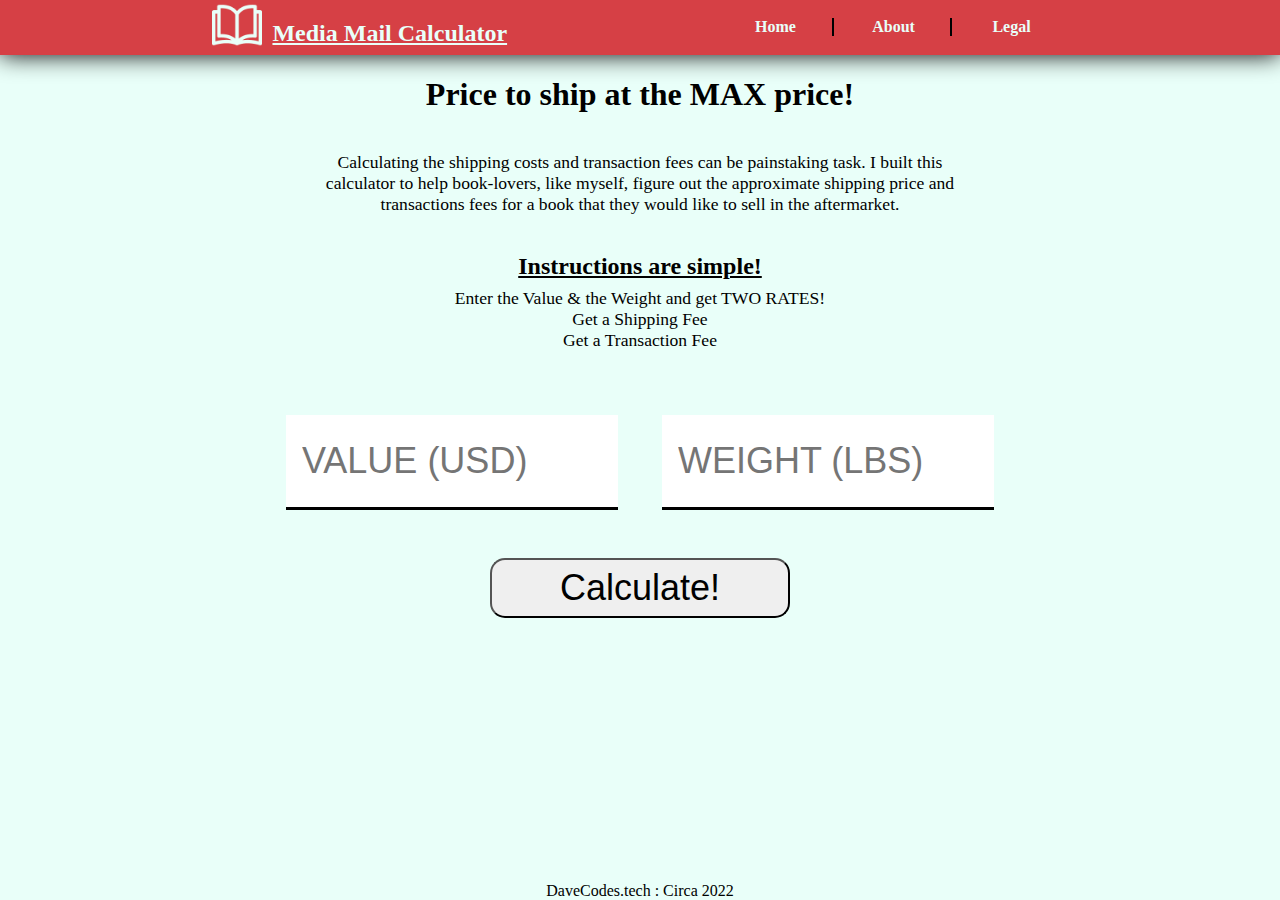
<file: index.html>
<!DOCTYPE html>
<html lang="en">
<head>
    <meta charset="UTF-8">
    <meta http-equiv="X-UA-Compatible" content="IE=edge">
    <meta name="viewport" content="width=device-width, initial-scale=1.0">
    <link rel="stylesheet" href="../design/design.css">
    <title>All-In Shipping & Transaction Fee Calculator</title>
</head>
<body>
    <header>
        <div id="logo">
            <a href="./index.html">
                <img src="../design/output-onlinepngtools.png" alt="logo">
            </a>
            <h2>Media Mail Calculator</h2>
        </div>
        <ul>
            <li><a href="./index.html">Home</a></li>
            <li><a href="./about.html">About</a></li>
            <li><a href="#">Legal</a></li>
        </ul>
    </header>

    <content>
        
        <main>
            
            <h1>Price to ship at the MAX price!</h1>
            
            <p class="intro">Calculating the shipping costs and transaction fees can be painstaking task. I built this calculator to help book-lovers, like myself, figure out the approximate shipping price and transactions fees for a book that they would like to sell in the aftermarket.</p>

            <h2>Instructions are simple!</h2>
            <ol class="instructions">
                <li>Enter the Value & the Weight and get TWO RATES!</li>
                <li>Get a Shipping Fee</li>
                <li>Get a Transaction Fee</li>
            </ol>

            <container>
                <container class="bigContainer">
                    <container class="smallContainer">
                        <input id="value" class="input" type="text" placeholder="VALUE (USD)"  name="value" required minlength="1" maxlength="6" size="10" onsubmit="return false" >
                        <label class="hidden_label">VALUE (USD)</label>
                    </container>
                </container>
                
                <container class="bigContainer">
                    <container class="smallContainer">
                        <input id="weight" class="input" type="text" placeholder="WEIGHT (LBS)" name="weight" required minlength="1"maxlength="3" size="10" onsubmit="return false" >
                        <label class="hidden_label">WEIGHT (LBS)</label>
                    </container>
                </container>
            </container>

            <button class="submitBook" type="submit">Calculate!</button>

            <div class="fade">
                <content class="priceOne"> 
                    <h2>Profit of the Sale <u>AFTER</u> Expenses!</h2>
                    <p>If you sell at <strong>$<span class="userValue">0.00</strong></span>,<br />
                        you will receive <strong>$<span class="userProfit">0.00</span></strong><br />
                         AFTER shipping and Paypal G&S Fee.</p>
                    <span>U.S.P.S. Media Mail Shipping Rate is <strong>$<span class="shippingFee1">0.00</strong></span></span>
                    <span>Paypal G&S TransactionFee: <strong>$<span class="paypalFee1">0.00</span></strong></span>
                </content>
            </div>

            <div class="fade">
                <content class="priceTwo">
                    <h2>Price to Sell for <u>FULL BOOK VALUE</u></h2>
                    <p>If you want to receive <strong>$<span class="userValue2">0.00</strong></span>,<br /> 
                        you will need to sell at <strong>$<span class="userSell">0.00</span></strong><br />
                         which INCLUDES the shipping and Paypal G&S Fee.</p>
                    <span>U.S.P.S. Media Mail Fee: <strong>$<span class="shippingFee2">0.00</strong></span></span>
                    <span>Paypal G&S Fee: <strong>$<span class="paypalFee2">0.00</strong></span></span>
                </content>
            </div>
        </main>
        
    </content>

    <footer>
        <span>DaveCodes.tech : Circa 2022</span>
    </footer>

    <script src="script.js"></script>
    <script src="https://ajax.googleapis.com/ajax/libs/jquery/1.11.1/jquery.min.js"></script>
</body>
</html>
</file>
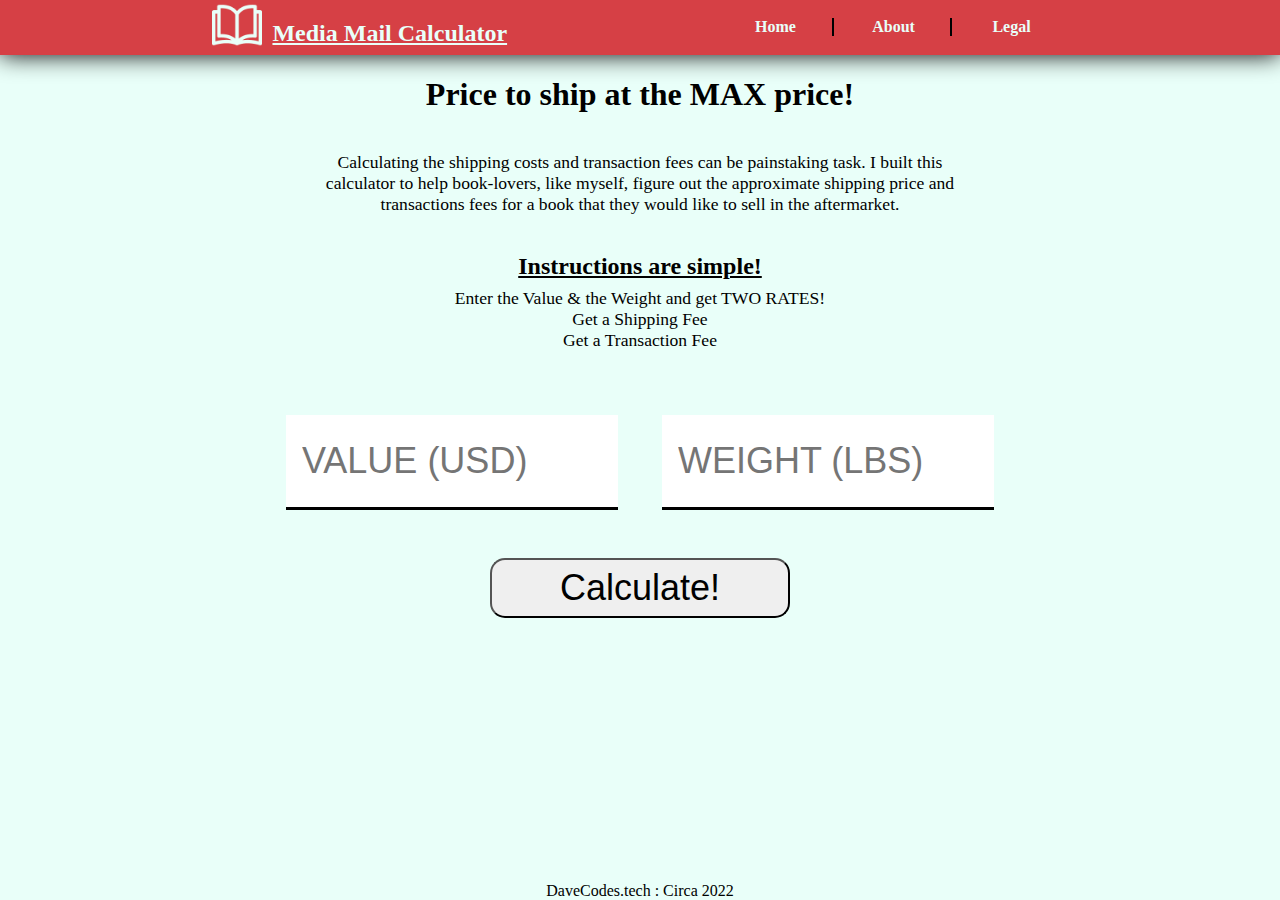
<file: index/index.html>
<!DOCTYPE html>
<html lang="en">
<head>
    <meta charset="UTF-8">
    <meta http-equiv="X-UA-Compatible" content="IE=edge">
    <meta name="viewport" content="width=device-width, initial-scale=1.0">
    <link rel="stylesheet" href="../design/design.css">
    <title>All-In Shipping & Transaction Fee Calculator</title>
</head>
<body>
    <header>
        <div id="logo">
            <a href="../index/index.html">
                <img src="../design/output-onlinepngtools.png" alt="logo">
            </a>
            <h2>Media Mail Calculator</h2>
        </div>
        <ul>
            <li><a href="../index/index.html">Home</a></li>
            <li><a href="#">About</a></li>
            <li><a href="#">Legal</a></li>
        </ul>
    </header>

    <content>
        
        <main>
            
            <h1>Price to ship at the MAX price!</h1>
            
            <p class="intro">Calculating the shipping costs and transaction fees can be painstaking task. I built this calculator to help book-lovers, like myself, figure out the approximate shipping price and transactions fees for a book that they would like to sell in the aftermarket.</p>

            <h2>Instructions are simple!</h2>
            <ol class="instructions">
                <li>Enter the Value & the Weight and get TWO RATES!</li>
                <li>Get a Shipping Fee</li>
                <li>Get a Transaction Fee</li>
            </ol>

            <container>
                <container class="bigContainer">
                    <container class="smallContainer">
                        <input id="value" class="input" type="text" placeholder="VALUE (USD)"  name="value" required minlength="1" maxlength="6" size="10" onsubmit="return false" >
                        <label class="hidden_label">VALUE (USD)</label>
                    </container>
                </container>
                
                <container class="bigContainer">
                    <container class="smallContainer">
                        <input id="weight" class="input" type="text" placeholder="WEIGHT (LBS)" name="weight" required minlength="1"maxlength="3" size="10" onsubmit="return false" >
                        <label class="hidden_label">WEIGHT (LBS)</label>
                    </container>
                </container>
            </container>

            <button class="submitBook" type="submit">Calculate!</button>

            <div class="fade">
                <content class="priceOne"> 
                    <h2>Profit of the Sale <u>AFTER</u> Expenses!</h2>
                    <p>If you sell at <strong>$<span class="userValue">0.00</strong></span>,<br />
                        you will receive <strong>$<span class="userProfit">0.00</span></strong><br />
                         AFTER shipping and Paypal G&S Fee.</p>
                    <span>U.S.P.S. Media Mail Shipping Rate is <strong>$<span class="shippingFee1">0.00</strong></span></span>
                    <span>Paypal G&S TransactionFee: <strong>$<span class="paypalFee1">0.00</span></strong></span>
                </content>
            </div>

            <div class="fade">
                <content class="priceTwo">
                    <h2>Price to Sell for <u>FULL BOOK VALUE</u></h2>
                    <p>If you want to receive <strong>$<span class="userValue2">0.00</strong></span>,<br /> 
                        you will need to sell at <strong>$<span class="userSell">0.00</span></strong><br />
                         which INCLUDES the shipping and Paypal G&S Fee.</p>
                    <span>U.S.P.S. Media Mail Fee: <strong>$<span class="shippingFee2">0.00</strong></span></span>
                    <span>Paypal G&S Fee: <strong>$<span class="paypalFee2">0.00</strong></span></span>
                </content>
            </div>
        </main>
        
    </content>

    <footer>
        <span>DaveCodes.tech : Circa 2022</span>
    </footer>

    <script src="../index/script.js"></script>
    <script src="https://ajax.googleapis.com/ajax/libs/jquery/1.11.1/jquery.min.js"></script>
</body>
</html>
</file>
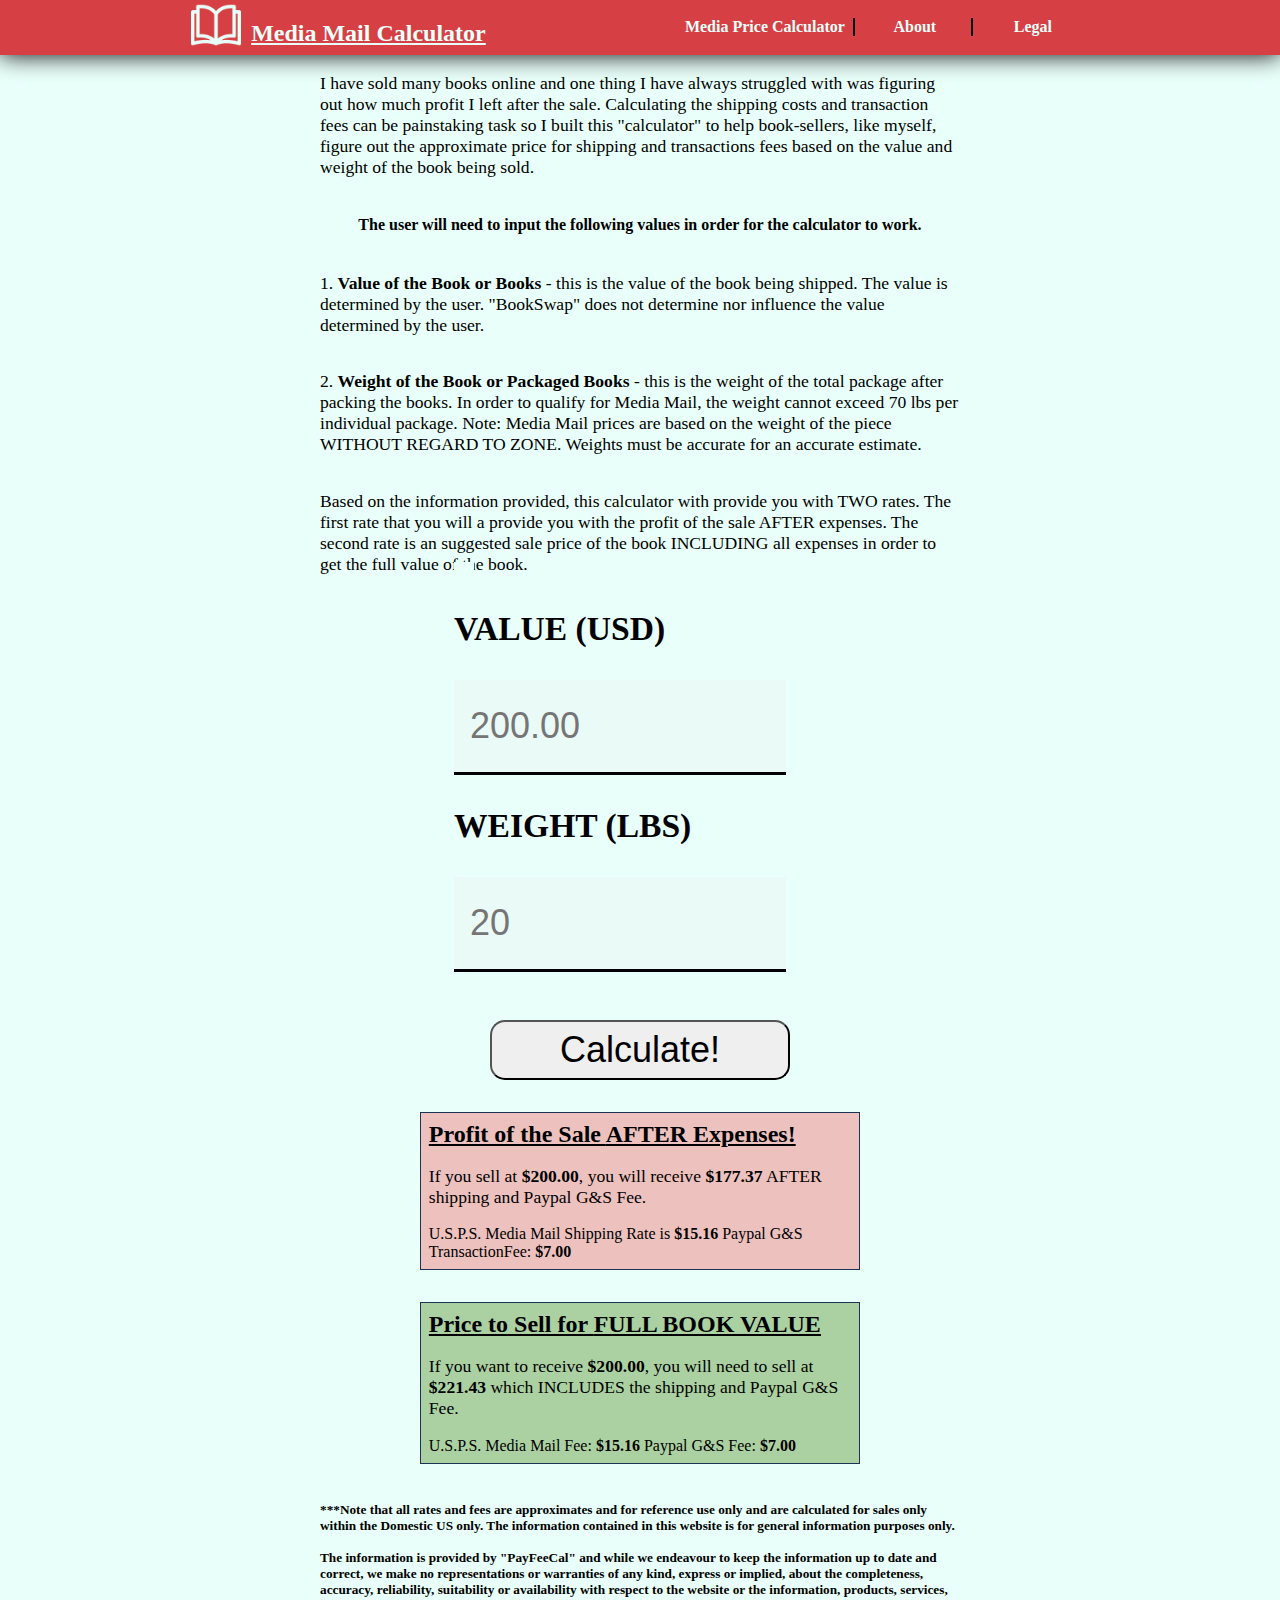
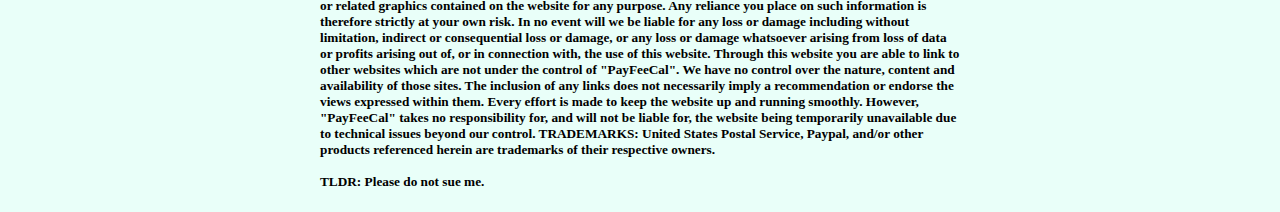
<file: about.html>
<!DOCTYPE html>
<html lang="en">
<head>
    <meta charset="UTF-8">
    <meta http-equiv="X-UA-Compatible" content="IE=edge">
    <meta name="viewport" content="width=device-width, initial-scale=1.0">
    <link rel="stylesheet" href="../design/design.css">
    <title>All-In Shipping & Transaction Fee Calculator</title>
</head>
<body>
    <header>
        <div id="logo">
            <a href="./index.html">
                <img src="../design/output-onlinepngtools.png" alt="logo">
            </a>
            <h2>Media Mail Calculator</h2>
        </div>
        <nav>
            <ul>
                <li><a href="./index.html">Media Price Calculator</a></li>
                <li><a href="./about.html">About</a></li>
                <li><a href="#">Legal</a></li>
            </ul>
        </nav>
    </header>
    <content>

        <p class="intro">I have sold many books online and one thing I have always struggled with was figuring out how much profit I left after the sale. Calculating the shipping costs and transaction fees can be painstaking task so I built this "calculator" to help book-sellers, like myself, figure out the approximate price for shipping and transactions fees based on the value and weight of the book being sold.</p>
        
        <h4>The user will need to input the following values in order for the calculator to work.</h4>
        
        <p class="intro">1. <strong>Value of the Book or Books</strong> - this is the value of the book being shipped. The value is determined by the user. "BookSwap" does not determine nor influence the value determined by the user.</p>
        
        <p class="intro">2. <strong>Weight of the Book or Packaged Books</strong> - this is the weight of the total package after packing the books. In order to qualify for Media Mail, the weight cannot exceed 70 lbs per individual package. Note: Media Mail prices are based on the weight of the piece WITHOUT REGARD TO ZONE. Weights must be accurate for an accurate estimate.</p>
        
        <p class="intro">Based on the information provided, this calculator with provide you with TWO rates. The first rate that you will a provide you with the profit of the sale AFTER expenses. The second rate is an suggested sale price of the book INCLUDING all expenses in order to get the full value of the book.</p> 
        
        <!-- <form action="" method="get" class="form-values"> -->
            
            <container>
                <container class="bigContainer">
                    <container class="smallContainer">
                        <h2>VALUE (USD)</h2>
                        <input id="value" class="input" type="text" placeholder="200.00"  name="value" required minlength="1" maxlength="6" size="10" onsubmit="return false" disabled>
                        <label class="hidden_label">VALUE (USD)</label>
                    </container>
                </container>
                
                <container class="bigContainer">
                    <container class="smallContainer">
                        <h2>WEIGHT (LBS)</h2>
                        <input id="weight" class="input" type="text" placeholder="20" name="weight" required minlength="1"maxlength="3" size="10" onsubmit="return false" disabled>
                        <label class="hidden_label">WEIGHT (LBS)</label>
                    </container>
                </container>
            </container>
            
            <button class="submitBook" type="submit">Calculate!</button>
        
        <!-- </form> -->

        <div class="priceOne">
            <h2>Profit of the Sale <u>AFTER</u> Expenses!</h2>
            <p>If you sell at <strong>$<span class="userValue">200.00</strong></span>, you will receive <strong>$<span class="userProfit">177.37</span></strong> AFTER shipping and Paypal G&S Fee.</p>
            <span>U.S.P.S. Media Mail Shipping Rate is <strong>$<span class="shippingFee1">15.16</strong></span></span>
            <span>Paypal G&S TransactionFee: <strong>$<span class="paypalFee1">7.00</strong></span></span>
        </div>

        <div class="priceTwo">
            <h2>Price to Sell for <u>FULL BOOK VALUE</u></h2>
            <p>If you want to receive <strong>$<span class="userValue2">200.00</strong></span>, you will need to sell at <strong>$<span class="userSell">221.43</span></strong> which INCLUDES the shipping and Paypal G&S Fee.</p>
            <span>U.S.P.S. Media Mail Fee: <strong>$<span class="shippingFee2">15.16</strong></span></span>
            <span>Paypal G&S Fee: <strong>$<span class="paypalFee2">7.00</strong></span></span>
        </div>
    </content>

    <footer>
        <h5 class="intro">***Note that all rates and fees are approximates and for reference use only and are calculated for sales only within the Domestic US only. The information contained in this website is for general information purposes only.<br><br> 
        
        The information is provided by "PayFeeCal" and while we endeavour to keep the information up to date and correct, we make no representations or warranties of any kind, express or implied, about the completeness, accuracy, reliability, suitability or availability with respect to the website or the information, products, services, or related graphics contained on the website for any purpose. Any reliance you place on such information is therefore strictly at your own risk.

        In no event will we be liable for any loss or damage including without limitation, indirect or consequential loss or damage, or any loss or damage whatsoever arising from loss of data or profits arising out of, or in connection with, the use of this website.
            
        Through this website you are able to link to other websites which are not under the control of "PayFeeCal". We have no control over the nature, content and availability of those sites. The inclusion of any links does not necessarily imply a recommendation or endorse the views expressed within them.
            
        Every effort is made to keep the website up and running smoothly. However, "PayFeeCal" takes no responsibility for, and will not be liable for, the website being temporarily unavailable due to technical issues beyond our control.
    
        TRADEMARKS: United States Postal Service, Paypal, and/or other products referenced herein are trademarks of their respective owners.
    
        <br><br>TLDR: Please do not sue me.</h5>
    </footer>

</body>
</html>
</file>
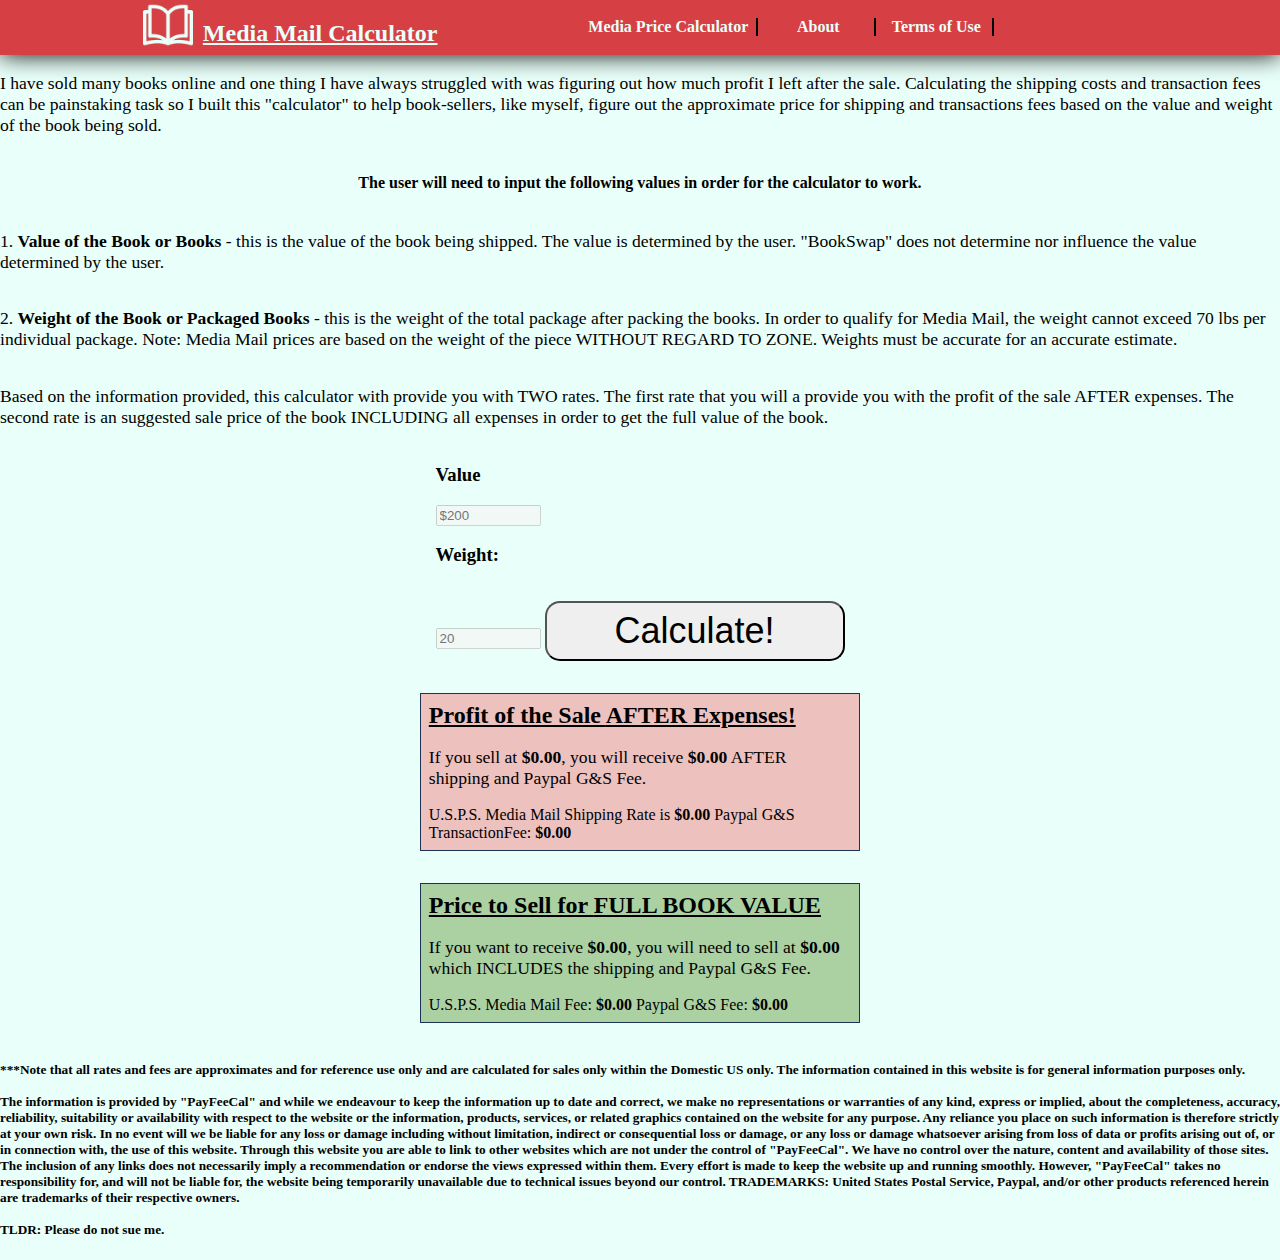
<file: index/about.html>
<!DOCTYPE html>
<html lang="en">
<head>
    <meta charset="UTF-8">
    <meta http-equiv="X-UA-Compatible" content="IE=edge">
    <meta name="viewport" content="width=device-width, initial-scale=1.0">
    <link rel="stylesheet" href="../design/design.css">
    <title>All-In Shipping & Transaction Fee Calculator</title>
</head>
<body>
    <header>
        <div id="logo">
            <a href="../index/index.html">
                <img src="../design/output-onlinepngtools.png" alt="logo">
            </a>
            <h2>Media Mail Calculator</h2>
        </div>
        <nav>
            <ul>
                <li><a href="../index/index.html">Media Price Calculator<a></li>
                <li><a href="../index/about.html">About<a></li>
                <li><a href="#">Terms of Use<a></li>
            </ul>
        </nav>
    </header>
    <content>

        <p>I have sold many books online and one thing I have always struggled with was figuring out how much profit I left after the sale. Calculating the shipping costs and transaction fees can be painstaking task so I built this "calculator" to help book-sellers, like myself, figure out the approximate price for shipping and transactions fees based on the value and weight of the book being sold.</p>
        
        <h4>The user will need to input the following values in order for the calculator to work.</h4>
        
        <p>1. <strong>Value of the Book or Books</strong> - this is the value of the book being shipped. The value is determined by the user. "BookSwap" does not determine nor influence the value determined by the user.</p>
        
        <p>2. <strong>Weight of the Book or Packaged Books</strong> - this is the weight of the total package after packing the books. In order to qualify for Media Mail, the weight cannot exceed 70 lbs per individual package. Note: Media Mail prices are based on the weight of the piece WITHOUT REGARD TO ZONE. Weights must be accurate for an accurate estimate.</p>
        
        <p>Based on the information provided, this calculator with provide you with TWO rates. The first rate that you will a provide you with the profit of the sale AFTER expenses. The second rate is an suggested sale price of the book INCLUDING all expenses in order to get the full value of the book.</p> 
        
        <form action="" method="get" class="form-values">
            
            <h3>Value</h3>
            <input type="text" placeholder="$200" id="value" name="value" required minlength="1" maxlength="6" size="10" onsubmit="return false" disabled>

            <h3>Weight:</h3>
            <input type="text" placeholder="20" id="weight" name="weight" required minlength="1"maxlength="3" size="10" onsubmit="return false" disabled>
            
            <button class="submitBook" type="submit">Calculate!</button>
        
        </form>

        <div class="priceOne">
            <h2>Profit of the Sale <u>AFTER</u> Expenses!</h2>
            <p>If you sell at <strong>$<span class="userValue">0.00</strong></span>, you will receive <strong>$<span class="userProfit">0.00</span></strong> AFTER shipping and Paypal G&S Fee.</p>
            <span>U.S.P.S. Media Mail Shipping Rate is <strong>$<span class="shippingFee1">0.00</strong></span></span>
            <span>Paypal G&S TransactionFee: <strong>$<span class="paypalFee1">0.00</strong></span></span>
        </div>

        <div class="priceTwo">
            <h2>Price to Sell for <u>FULL BOOK VALUE</u></h2>
            <p>If you want to receive <strong>$<span class="userValue2">0.00</strong></span>, you will need to sell at <strong>$<span class="userSell">0.00</span></strong> which INCLUDES the shipping and Paypal G&S Fee.</p>
            <span>U.S.P.S. Media Mail Fee: <strong>$<span class="shippingFee2">0.00</strong></span></span>
            <span>Paypal G&S Fee: <strong>$<span class="paypalFee2">0.00</strong></span></span>
        </div>
    </content>

    <footer>
        <h5>***Note that all rates and fees are approximates and for reference use only and are calculated for sales only within the Domestic US only. The information contained in this website is for general information purposes only.<br><br> 
        
        The information is provided by "PayFeeCal" and while we endeavour to keep the information up to date and correct, we make no representations or warranties of any kind, express or implied, about the completeness, accuracy, reliability, suitability or availability with respect to the website or the information, products, services, or related graphics contained on the website for any purpose. Any reliance you place on such information is therefore strictly at your own risk.

        In no event will we be liable for any loss or damage including without limitation, indirect or consequential loss or damage, or any loss or damage whatsoever arising from loss of data or profits arising out of, or in connection with, the use of this website.
            
        Through this website you are able to link to other websites which are not under the control of "PayFeeCal". We have no control over the nature, content and availability of those sites. The inclusion of any links does not necessarily imply a recommendation or endorse the views expressed within them.
            
        Every effort is made to keep the website up and running smoothly. However, "PayFeeCal" takes no responsibility for, and will not be liable for, the website being temporarily unavailable due to technical issues beyond our control.
    
        TRADEMARKS: United States Postal Service, Paypal, and/or other products referenced herein are trademarks of their respective owners.
    
        <br><br>TLDR: Please do not sue me.</h5>
    </footer>

</body>
</html>
</file>
<file: design/design.css>
body {
    margin: 0;
    display: flex;
    align-items: center;
    flex-direction: column;
    min-height: 100vh;
    background-color: #E9FFF9;
}

header {
    background-color: #D64045;
    text-align: center;
    width: 100%;
    color: #E9FFF9;
    display: flex;
    align-items: center;
    justify-content: space-evenly;
    box-shadow: 0 0 25px 0 black;
}


        header div {
            display: flex;
            align-items: center;
            justify-content: space-between;
        }

            header div h2 {
                padding-left: 10px;
            }

            header img {
                height: 50px;
            }


        header ul {
            list-style: none;
            padding-inline-start: 0;
        }
            
            ul li {
                display: inline-block;
                padding: 0 0.5rem;
                min-width: 6rem;
                text-align: center;
                height: 100%;
            }

            ul li:not(:last-child) {
                border-right: 2px solid black;
            }

                header a {
                    text-decoration: none;
                    color: rgb(233, 255, 249);
                    font-weight: 700;
                }



content {
    display: flex;
    flex-direction: column;
    justify-content: center;
    align-items: center;
    width: 100%;
}

    main {
        flex: 50%;
        display: flex;
        flex-direction: column;
        min-width: 50%;
        padding-bottom: 2rem;
        text-align: center;
        justify-content: center;
        align-content: center;
    }
    
    .intro {
        width: 50%;
    }

        p {
            margin-left: auto;
            margin-right: auto;
            font-size: 1.1rem;
        }

        h2 {
            text-decoration: underline;
            margin-bottom: 0.5rem;
        }

        .instructions {
            list-style: none;
            padding-inline-start: 0;
            margin: 0;
            font-size: 1.1rem;
        }

        /* .form-values {
            display: flex;
            flex-direction: column;
            align-items: center;
            margin: 1rem 3rem 0rem 3rem;
            gap: 2.75rem; 
            background-color: #E9FFF9;
        } */

        main container {
            flex:1;
            margin-top: 2rem;
        }

            .bigContainer {
                background-color: #E9FFF9;
                height: 282px;
                padding-top: 30px;
                width: 500px;
            }

                .smallContainer {
                    /*Show the label at desired position when the placeholder of input isn't shown*/
                    flex: 1;
                    position: relative;
                    width: fit-content;
                    height: fit-content;
                    padding: 20px;
                }

                    .smallContainer h2 {
                        text-decoration: none;
                        font-size: 2.1rem;
                        margin: 0;
                    }

                    .input:not(:placeholder-shown) + .hidden_label {
                            transform: translate(0, -50%);
                            opacity: 1;
                    }
                
                    .hidden_label {
                        /* Position the label */
                        left: 32px;
                        position: absolute;
                        top: -42px;
                        font-size: 36px;
                    
                        /* Hide it by default */
                        opacity: 0;
                        transition: all 200ms;
                    }
                
                .smallContainer input {
                    margin: 2rem 0;
                    padding: 1rem;
                    width: 300px;
                    height: 60px;
                    font-size: 36px;
                    border: none;
                    border-bottom: 3px black solid;
                }

                    .form-values input:focus {
                        outline: none;
                    }

        button {
            margin: 1rem auto;
            width: 300px;
            height:60px;
            font-size: 36px;
            border-radius: 15px;
        }

    .fade {
        display: none;
        opacity: 0;
        -webkit-transition: all 1.25s ease-in;
        -moz-transition: all 1.25s ease-in;
        -ms-transition: all 1.25s ease-in;
        -o-transition: all 1.25s ease-in;
        transition: all 1.25s ease-in;
    }    
        
        .priceOne, .priceTwo {
        padding: .5rem;
        border: 1px solid #1D3354;
        flex-direction: column;
        gap: .75rem;
        color: black;
        width: 33%;
        margin: 1rem auto;
    }

        .priceOne {
            background-color: rgba(242, 132, 130, 0.5);
        }

        .priceTwo {
            background-color: rgba(109, 163, 77, 0.5);
        }

            .priceOne h2, .priceTwo h2 {
                margin: 0;
            }

footer {
    max-height: auto;
    display: flex;
    align-items: center;    
    flex-direction: column;
    margin-top: auto;
    background-color: #E9FFF9;
}

@media only screen 
    and (min-device-width: 275px)
    and (max-device-width: 812px)
    and (-webkit-min-device-pixel-ratio: 2) {        
        .intro, .priceOne, .priceTwo, .bigContainer {
            width: 80%;
        }

        h4 {
            text-align: center;
        }

        button {
            width: 230px;
        }
}
</file>
